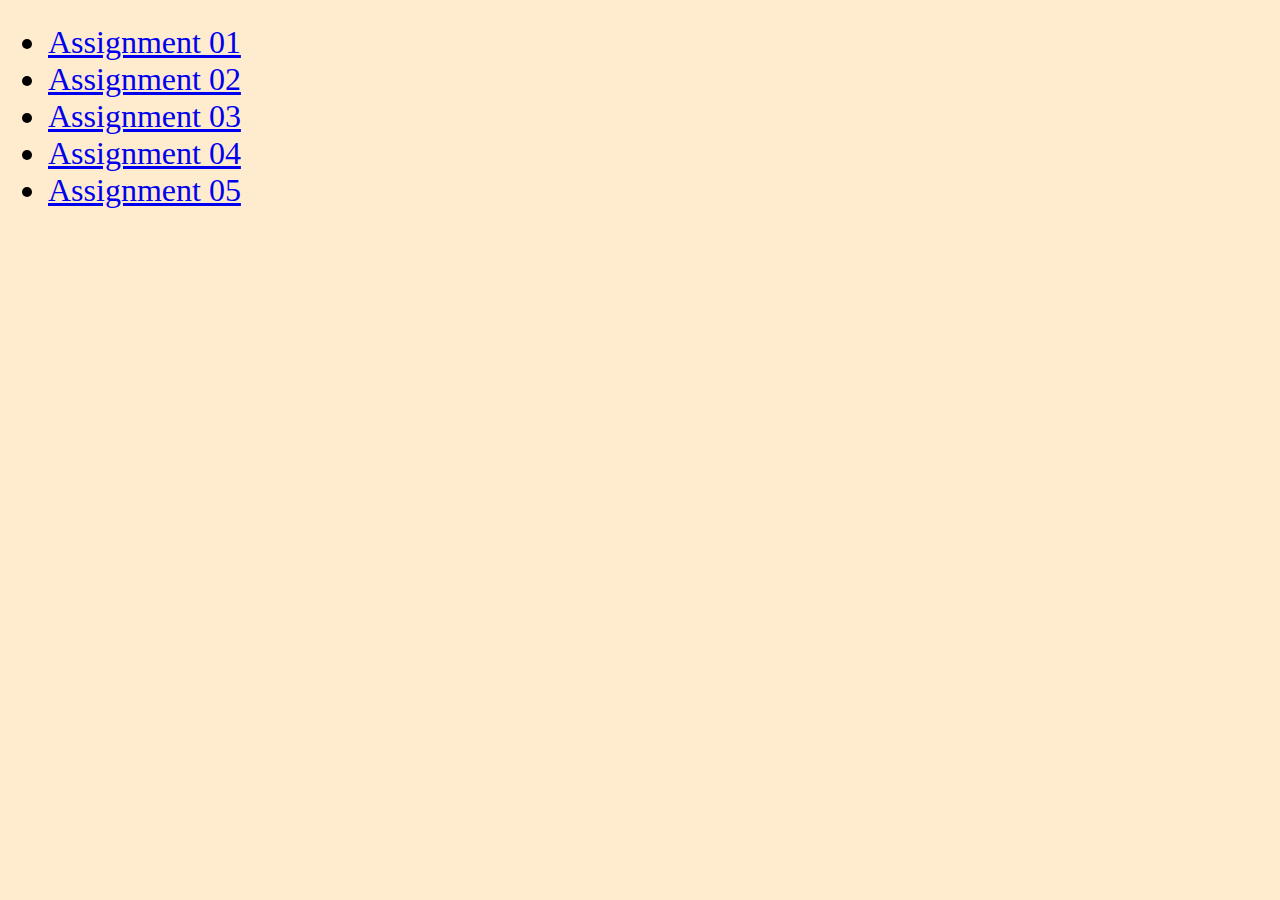
<file: index.html>
<!DOCTYPE html>
<html lang="en">
<head>
    <meta charset="UTF-8">
    <meta name="viewport" content="width=device-width, initial-scale=1.0">
    <title>Document</title>
    <style>
        body{
            background-color: blanchedalmond;
        }
        ul{
            font-size: x-large;
        }
        li{
            font-size: xx-large;
        }
    </style>
</head>
<body>
   <ul>
    <li><a href="./SMIT_CSS_Assignment_01/index.html">Assignment 01</a></li>
    <li><a href="./SMIT_CSS_Assignment_02/index.html">Assignment 02</a></li>
    <li><a href="./SMIT_CSS_Assignment_03/index.html">Assignment 03</a></li>
    <li><a href="./SMIT_CSS_Assignment_04/index.html">Assignment 04</a></li>
    <li><a href="./SMIT_CSS_Assignment_05/index.html">Assignment 05</a></li>
   </ul> 
</body>
</html>
</file>
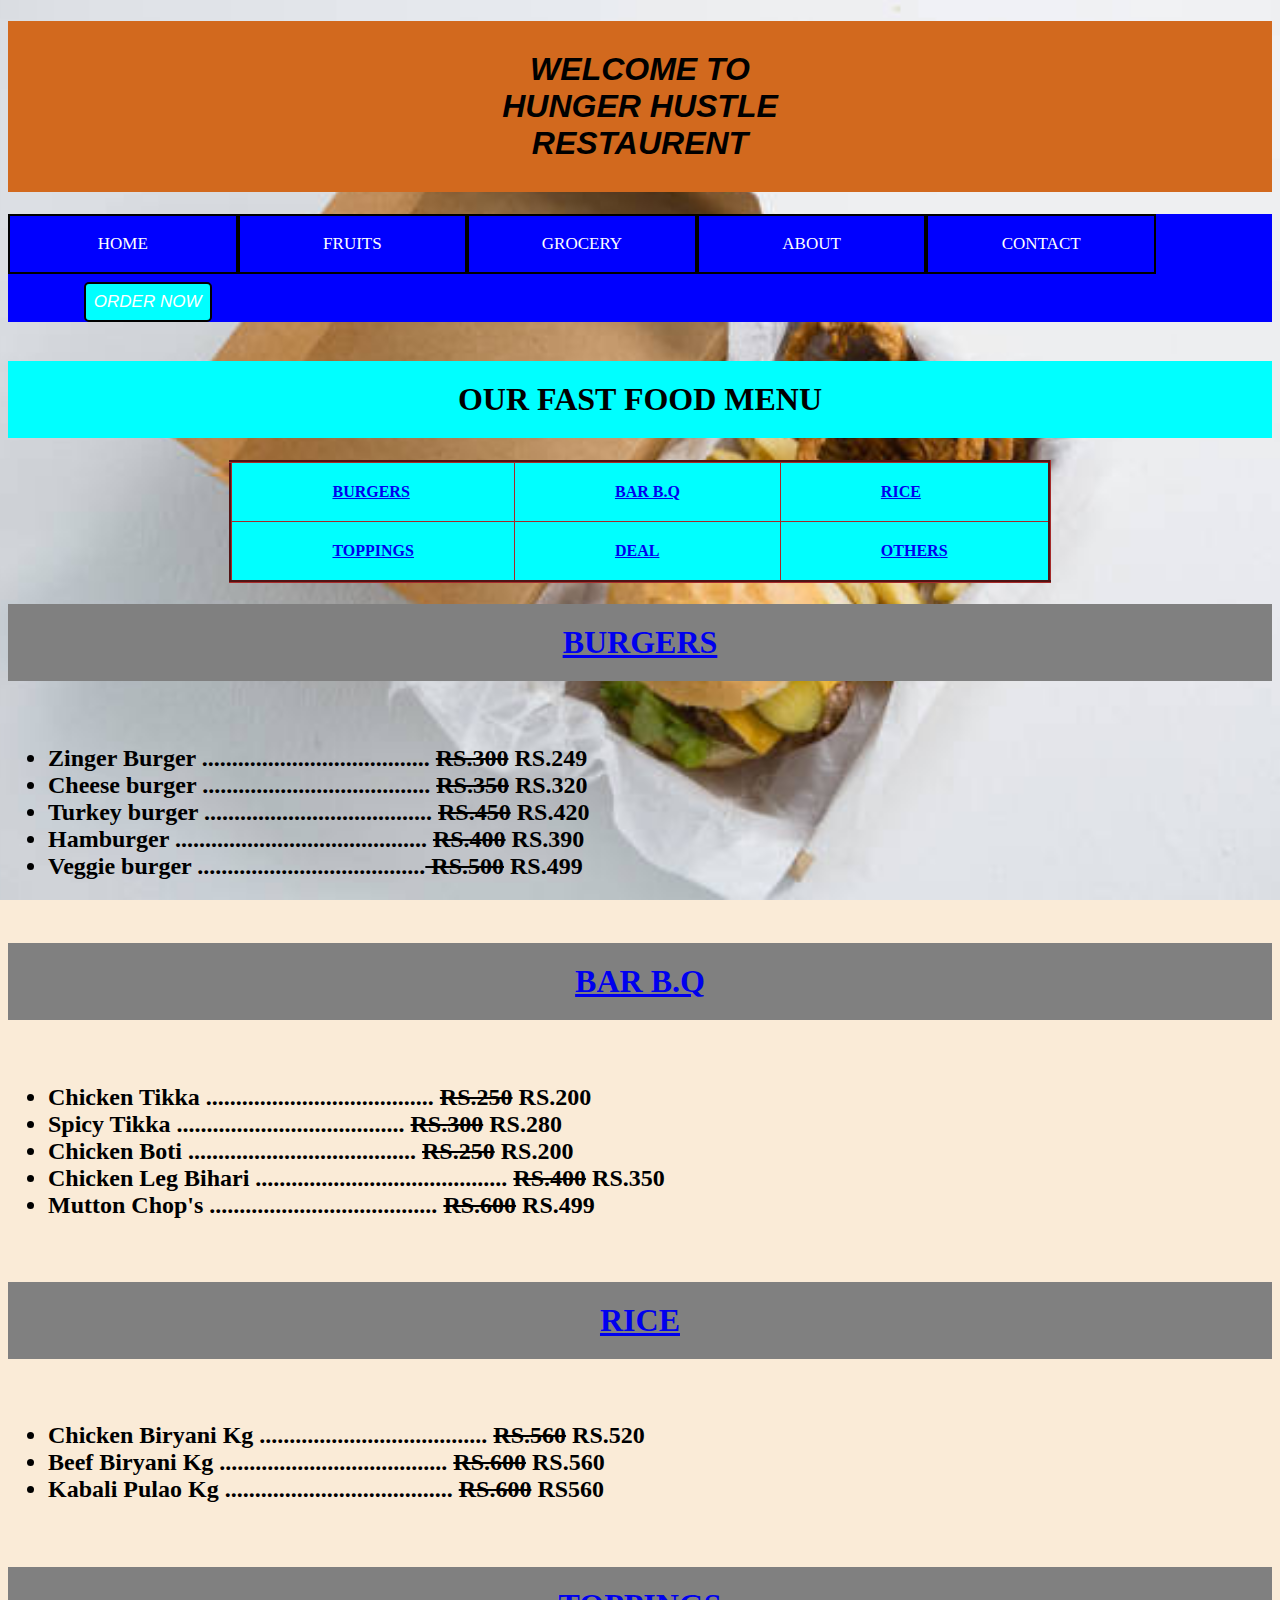
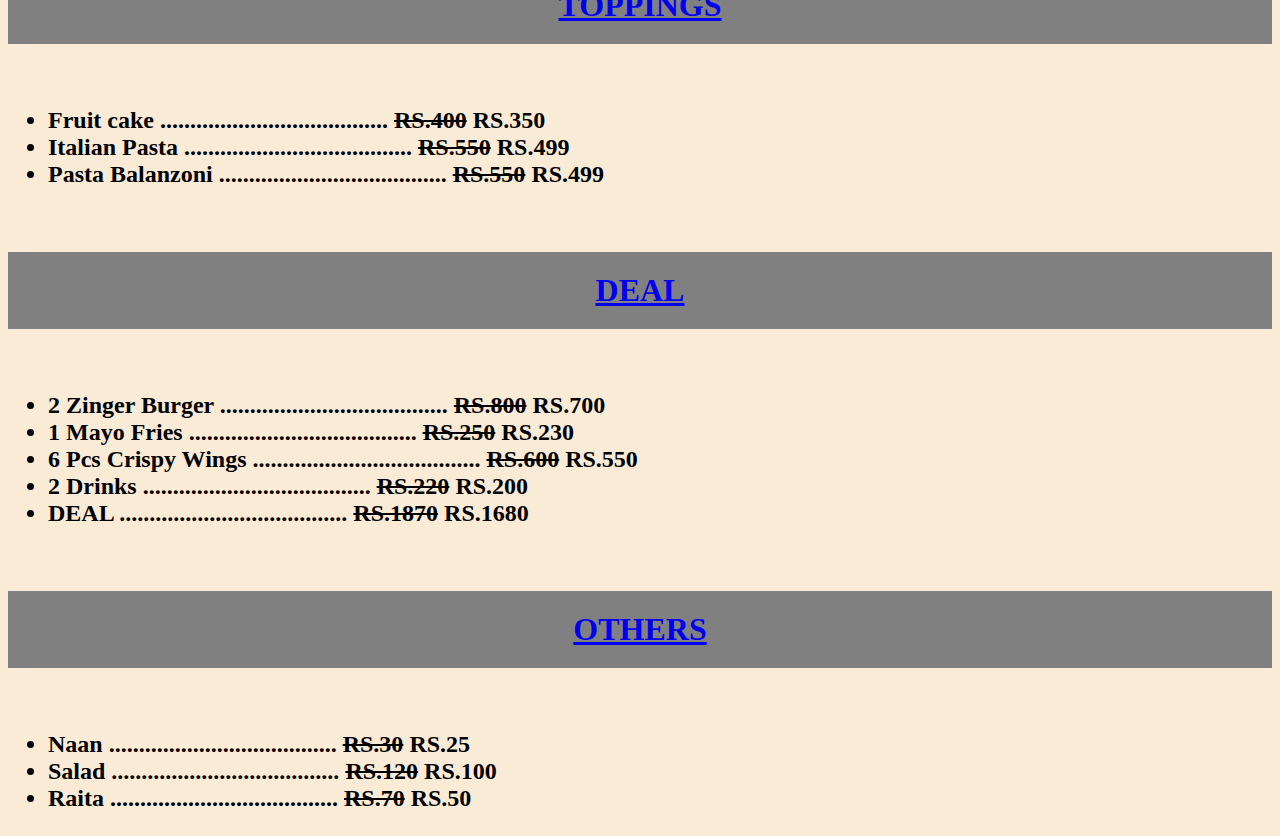
<file: SMIT_CSS_Assignment_01/index.html>
<!DOCTYPE html>
<html lang="en">
<head>
    <meta charset="UTF-8">
    <meta name="viewport" content="width=device-width, initial-scale=1.0">
    <title>Document</title>
    <link rel="stylesheet" href="STYLE.CSS">
    <style>
    </style>
</head>
<body style="background-color:antiquewhite" id="H-body">
    <h1  style="background-color:chocolate; 
            padding: 30px; font-style:oblique; font-family: 'Franklin Gothic Medium', 'Arial Narrow', Arial, sans-serif;;"><center> WELCOME TO<br>HUNGER HUSTLE<br>RESTAURENT</center></h1>
    <div class="navbar">
        <a class="active"href="#" style="border: 2px solid black;">HOME</a>
        <a href="Fruits.html"  style="border: 2px solid black;">FRUITS</a>
        <a href="Grocery.html"  style="border: 2px solid black;">GROCERY</a>
        <a href="About.html"  style="border: 2px solid black;">ABOUT</a>
        <a href="Contact.html"  style="border: 2px solid black;">CONTACT</a>
        <button class="button"  style="border: 2px solid black;">ORDER NOW</button>
    </div>
    <br>    
    <h1 style="background-color: aqua;
               text-align: center; padding: 20px;"><strong>OUR FAST FOOD MENU</strong></h1>
    <table align="center"   border="3" style="background-color: aqua; border-color: brown; border-collapse: collapse;
    color: ;">
        <center>
            <tr>
                <td style="padding-block: 20px; padding-inline-end: 100px; padding-inline-start: 100px;"><a href="#burger"><b>BURGERS</b></a></td>
                <td style="padding-block: 20px; padding-inline-end: 100px; padding-inline-start: 100px;"><a href="#BBQ"><b>BAR B.Q</b></a></td>
                <td style="padding-block: 20px; padding-inline-end: 100px; padding-inline-start: 100px;"><a href="#rice"><b>RICE</b></a></td>
            </tr>
            <tr>
                <td style="padding-block: 20px; padding-inline-end: 100px; padding-inline-start: 100px;"><a href="#topping"><b>TOPPINGS</b></a></td>
                <td style="padding-block: 20px; padding-inline-end: 100px; padding-inline-start: 100px;"><a href="#deal"><b>DEAL</b></a></td>
                <td style="padding-block: 20px; padding-inline-end: 100px; padding-inline-start: 100px;"><a href="#others"><b>OTHERS</b></a></td>
            </tr>
        </center>
    </table>
    <h1 style="background-color: grey; text-align: center; padding: 20px;"><strong> <a href="/index.html" id="burger">BURGERS</a></strong></h1>
    <br>
    <h2>
    <ul>
        <li> <strong>Zinger Burger ......................................</strong> <s>RS.300</s> RS.249</li>
        <li> <strong>Cheese burger ......................................</strong> <s>RS.350</s> RS.320</li>
        <li> <strong>Turkey burger ......................................</strong> <s>RS.450</s> RS.420</li>
        <li> <strong>Hamburger     ..........................................</strong> <s>RS.400</s> RS.390</li>
        <li> <strong>Veggie burger ......................................</strong><s> RS.500</s> RS.499</li>
    </ul>
</h2>
<br>
<h1 style="background-color: grey; text-align: center; padding: 20px;"><strong><a href="/index.html" id="BBQ">BAR B.Q</a></strong></h1>
<br>
<h2>
    <ul>
        <li> <strong>Chicken Tikka ......................................</strong> <s>RS.250</s> RS.200</li>
        <li> <strong>Spicy Tikka ......................................</strong> <s>RS.300</s> RS.280</li>
        <li> <strong>Chicken Boti ......................................</strong> <s>RS.250</s> RS.200</li>
        <li> <strong>Chicken Leg Bihari     ..........................................</strong> <s>RS.400</s> RS.350</li>
        <li> <strong>Mutton Chop's ......................................</strong> <s>RS.600</s> RS.499</li>
    </ul>
</h2>
<br>
<h1 style="background-color: grey; text-align: center; padding: 20px;"><strong><a href="/index.html" id="rice">RICE</a></strong></h1>
<br>
<h2>
    <ul>
        <li> <strong>Chicken Biryani Kg ......................................</strong> <s>RS.560</s> RS.520</li>
        <li> <strong>Beef Biryani Kg ......................................</strong> <s>RS.600</s> RS.560</li>
        <li> <strong>Kabali Pulao Kg ......................................</strong> <s>RS.600</s> RS560</li>
    </ul>
</h2>
<br>
<h1 style="background-color: grey; text-align: center; padding: 20px;"><strong><a href="/index.html" id="topping">TOPPINGS</a></strong></h1>
<br>
<h2>
    <ul>
        <li> <strong>Fruit cake ......................................</strong> <s>RS.400</s> RS.350</li>
        <li> <strong>Italian Pasta ......................................</strong> <s>RS.550</s> RS.499</li>
        <li> <strong>Pasta Balanzoni ......................................</strong> <s>RS.550</s> RS.499</li>
    </ul>
</h2>
<br>
<h1 style="background-color: grey; text-align: center; padding: 20px;"><strong><a href="/index.html" id="deal">DEAL</a></strong></h1>
<br>
<h2>
    <ul>
        <li> <strong>2 Zinger Burger ......................................</strong> <s>RS.800</s> RS.700</li>
        <li> <strong>1 Mayo Fries ......................................</strong> <s>RS.250</s> RS.230</li>
        <li> <strong>6 Pcs Crispy Wings  ......................................</strong> <s>RS.600</s> RS.550</li>
        <li> <strong>2 Drinks  ......................................</strong> <s>RS.220</s> RS.200</li>
        <li> <strong>DEAL  ......................................</strong> <s>RS.1870</s> RS.1680</li>
    </ul>
</h2>
<br>
<h1 style="background-color: grey; text-align: center; padding: 20px;"><strong><a href="/index.html" id="others">OTHERS</a></strong></h1>
<br>
<h2>
    <ul>
        <li> <strong>Naan ......................................</strong> <s>RS.30</s> RS.25</li>
        <li> <strong>Salad ......................................</strong> <s>RS.120</s> RS.100</li>
        <li> <strong>Raita  ......................................</strong> <s>RS.70</s> RS.50</li>
    </ul>
</h2>
</body>
</html>
</file>
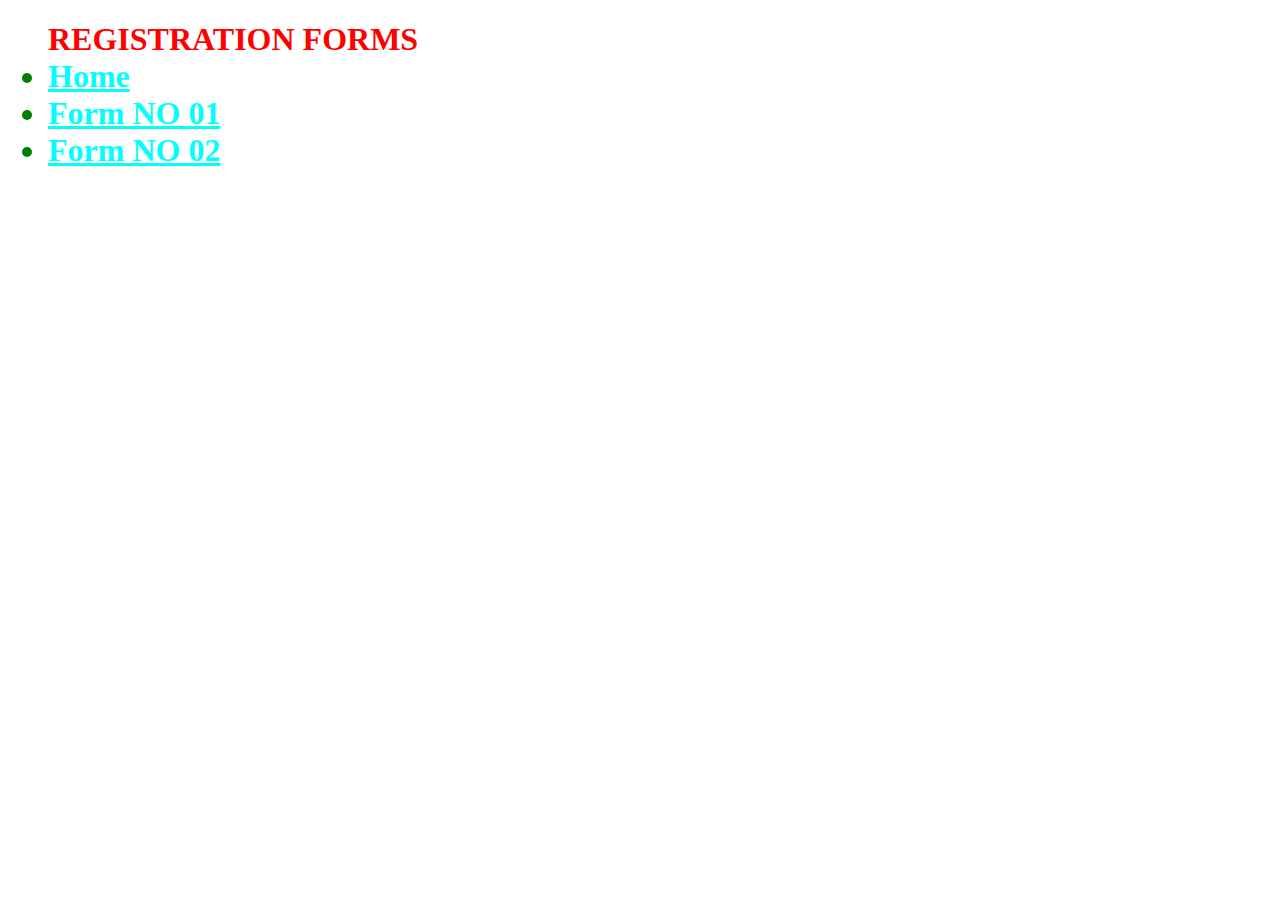
<file: SMIT_CSS_Assignment_02/index.html>
<!DOCTYPE html>
<html lang="en">
<head>
    <meta charset="UTF-8">
    <meta name="viewport" content="width=device-width, initial-scale=1.0">
    <title>Document</title>
    <style>
        body{
            background-image: url(https://images.pexels.com/photos/235985/pexels-photo-235985.jpeg?auto=compress&cs=tinysrgb&w=600);
            background-repeat: no-repeat;
            background-size: cover;
        }
        h1{
            color: red;
        }
        li{
            color: green;
        }
        a{
            color: aqua;
        }
        li:hover{
            color:orangered ;
        }
        a:hover{
            color:orangered ;
        }

    </style>
</head>
<body>
    <ul>
       <h1>REGISTRATION FORMS
         <li><a href="#">Home</a></li>
         <li><a href="Forms/01.html">Form NO 01</a></li>
         <li><a href="Forms/02.html">Form NO 02</a></li>
       </h1>
    </ul>

</body>
</html>
</file>
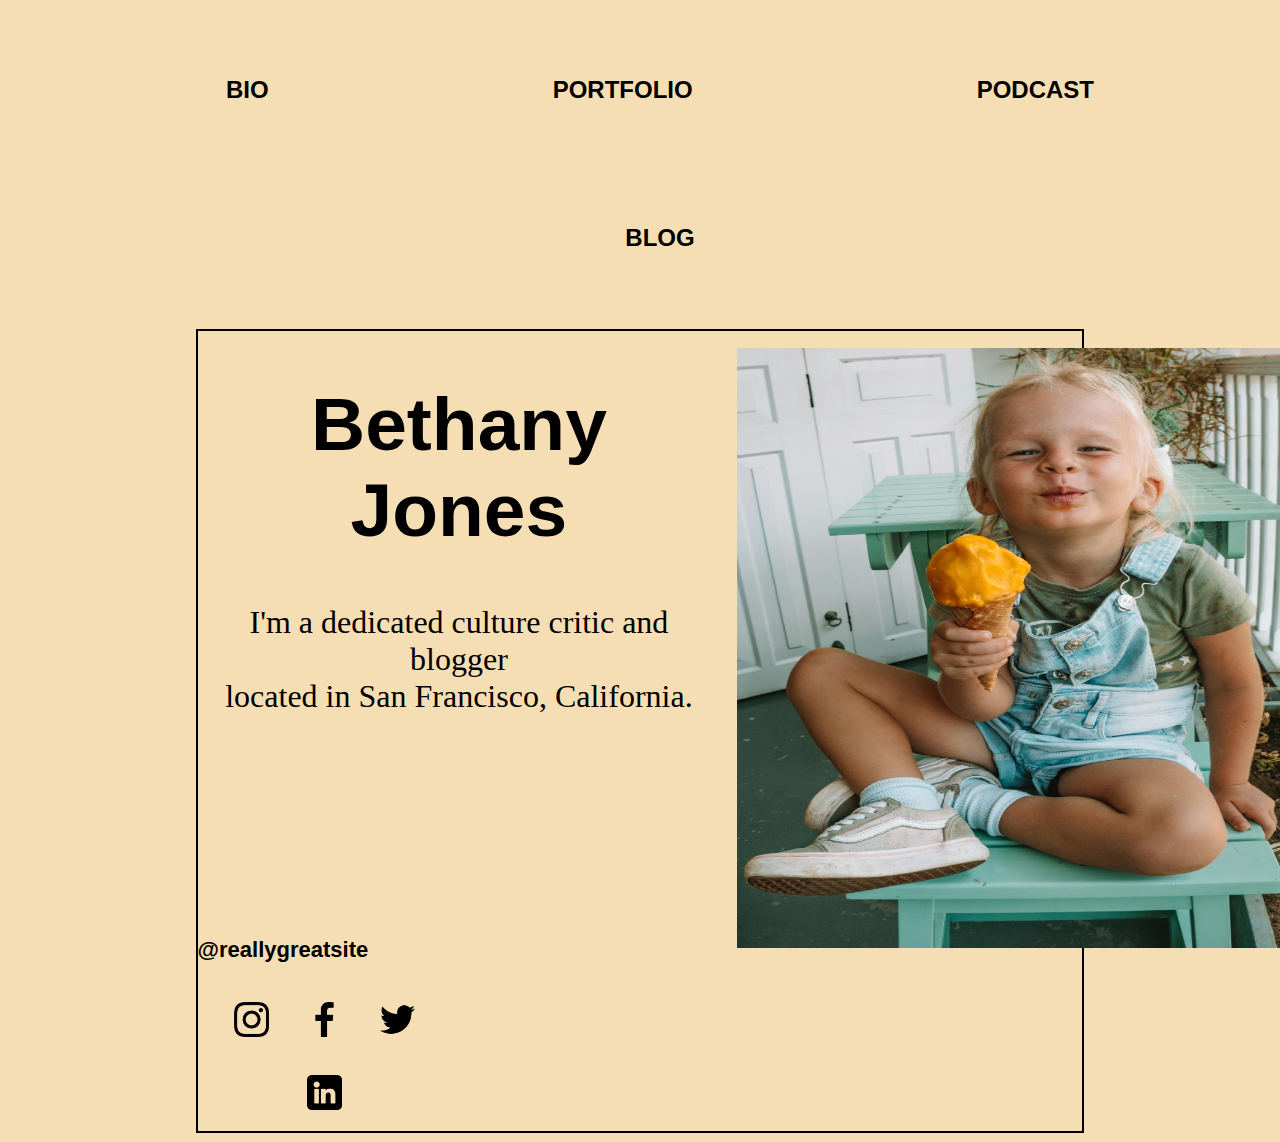
<file: SMIT_CSS_Assignment_03/index.html>
<!DOCTYPE html>
<html lang="en">
<head>
    <meta charset="UTF-8">
    <meta name="viewport" content="width=device-width, initial-scale=1.0">
    <title>Document</title>
    <style>
        #body{
            background-color: wheat;
        }
        li{
            display: inline-block;
            border: none;
            padding: 20px;
            font-weight:bolder;
            font-size:x-large;
            font-family: Arial, Helvetica, sans-serif;
            margin: 40px 120px;
        }
        #cards{
            border: 2px solid black;
            margin: 1px 165px;
            display: inline-flex;
            width: 70%;
            height: auto;
        }
        #card{
         width: 60%;
        }
        h1{
            font-family:sans-serif;
            font-size: 75px;
            /* font-weight: bold; */
            
        }
        img{
            width: 550px;
            height: 600px;
            margin: 17px;
        }
        p{
            
            font-size: 32px;
        }
        #insta{
            display: inline-block;
            border: none;
            width: 35px;
            height: 35px;
        }
        #fb{
            display: inline-block;
            border: none;
            width: 35px;
            height: 35px;
        }
        #X{
            display: inline-block;
            border: none;
            width: 35px;
            height: 35px;
        }
        #linkedin{
            display: inline-block;
            border: none;
            width: 35px;
            height: 35px;
        }
    </style>
</head>
<body id="body">
    <center>
     <ul>
        <li>BIO</li>
        <li>PORTFOLIO</li>
        <li>PODCAST</li>
        <li>BLOG</li>
     </ul>
     <div id="cards">
        <div id="card">
            <h1>Bethany Jones</h1>
            <p>I'm a dedicated culture critic and blogger <br>located in San Francisco, California.</p>
            <p style="font-size: 22px; font-weight: bold; font-family: sans-serif; padding-right: 352px; padding-top: 190px;">@reallygreatsite</p>
            <div style="padding-right: 269px; ">
              <img src="img/instagram.png" alt="" id="insta">
              <img src="img/facebook-app-symbol.png" alt="" id="fb">
              <img src="img/twitter.png" alt="" id="X">
              <img src="img/linkedin.png" alt="" id="linkedin">
            </div>
        </div>
        <div>
            <img src="img/pic.jpg" alt="Main Image">
        </div>

     </div>

    </center>
</body>
</html>
</file>
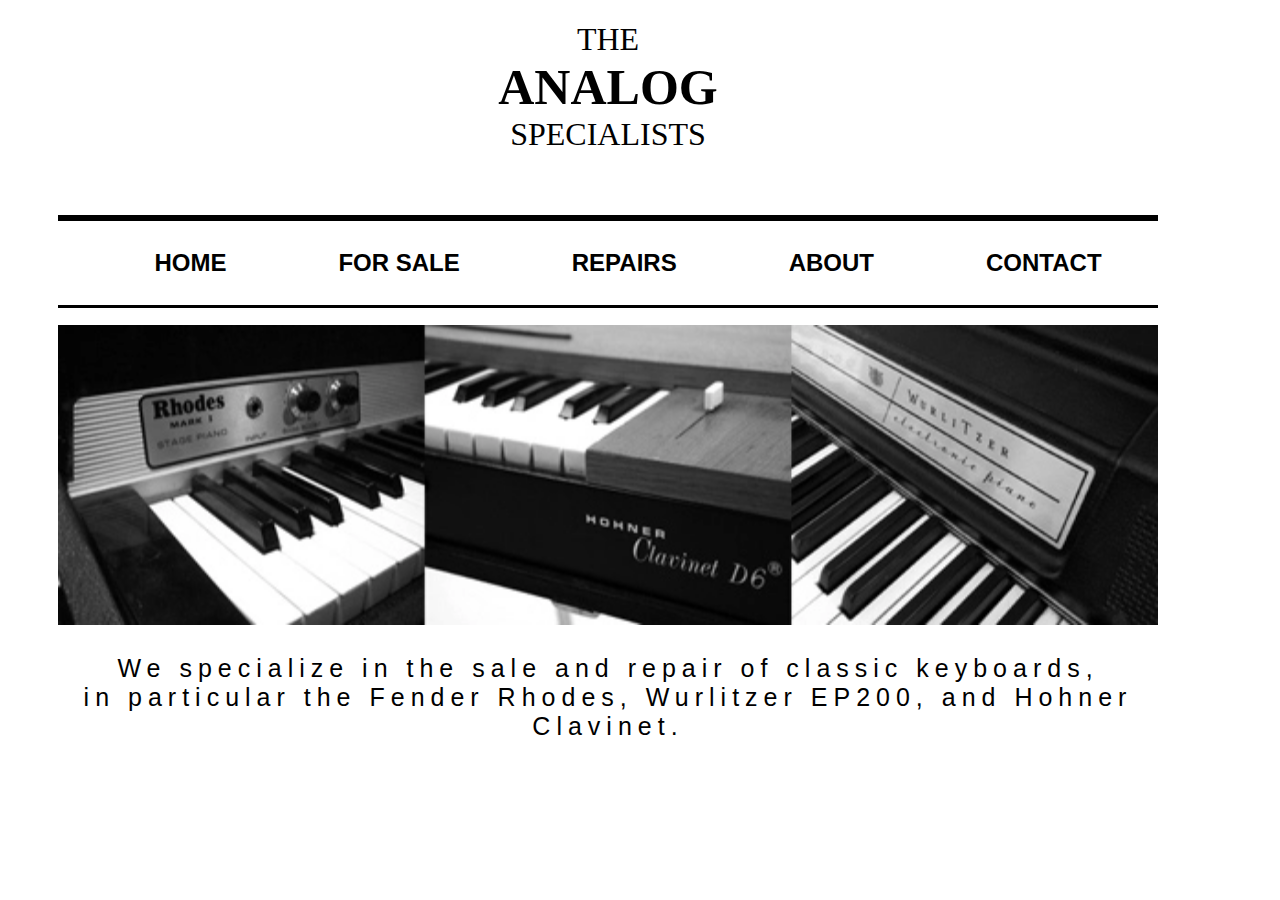
<file: SMIT_CSS_Assignment_04/index.html>
<!DOCTYPE html>
<html lang="en">
<head>
    <meta charset="UTF-8">
    <meta name="viewport" content="width=device-width, initial-scale=1.0">
    <title>Document</title>
    <style>
        body{
            width: 1200px;
            height: 1600;
        }
        #the{
            font-weight: lighter;
            font-family: Cambria, Cochin, Georgia, Times, 'Times New Roman', serif;
        }
        #analog{
            font-weight:bold;
            font-size: 50px;
            font-family:Cambria, Cochin, Georgia, Times, 'Times New Roman', serif;
        }
        #specialists{
            font-weight: lighter;
            margin-bottom: 2px;
            font-family: Cambria, Cochin, Georgia, Times, 'Times New Roman', serif;
        }
        /* ul{
            text-decoration: overline underline;
        } */
        #nav{
            border-top: 6px solid;
            border-bottom: 3px solid;
            margin: 4px 50px;
        }
        li{
            display: inline-block;
            border: none;
            padding: 4px;
            font-weight:bolder;
            font-size:x-large;
            font-family: Arial, Helvetica, sans-serif;
            margin: 8px 50px;
        }
        img{
            width: 1100px;
            height: 300px;
            margin-top: 13px;
        }
        p{
            font-size: 25px;
            font-family: 'Lucida Sans', 'Lucida Sans Regular', 'Lucida Grande', 'Lucida Sans Unicode', Geneva, Verdana, sans-serif;
            font-style: normal;
            letter-spacing: 6px;
        }
    </style>
</head>
<body>
    <center>
       <h1><span id="the">THE</span><br><span id="analog">ANALOG</span><br><span id="specialists">SPECIALISTS</span></h1>
       <br>
       <br>
       <div id="nav">
         <ul>
          <li>HOME</li>
          <li>FOR SALE</li>
          <li>REPAIRS</li>
          <li>ABOUT</li>
          <li>CONTACT</li>
         </ul>
       </div>
       <div>
        <img src="img/keys.webp" alt="Main Image">
       </div>
      
       <p>We specialize in the sale and repair of classic keyboards,<br>in particular the Fender Rhodes, Wurlitzer EP200, and Hohner<br>Clavinet.</p>
     
    </center>
</body>
</html>
</file>
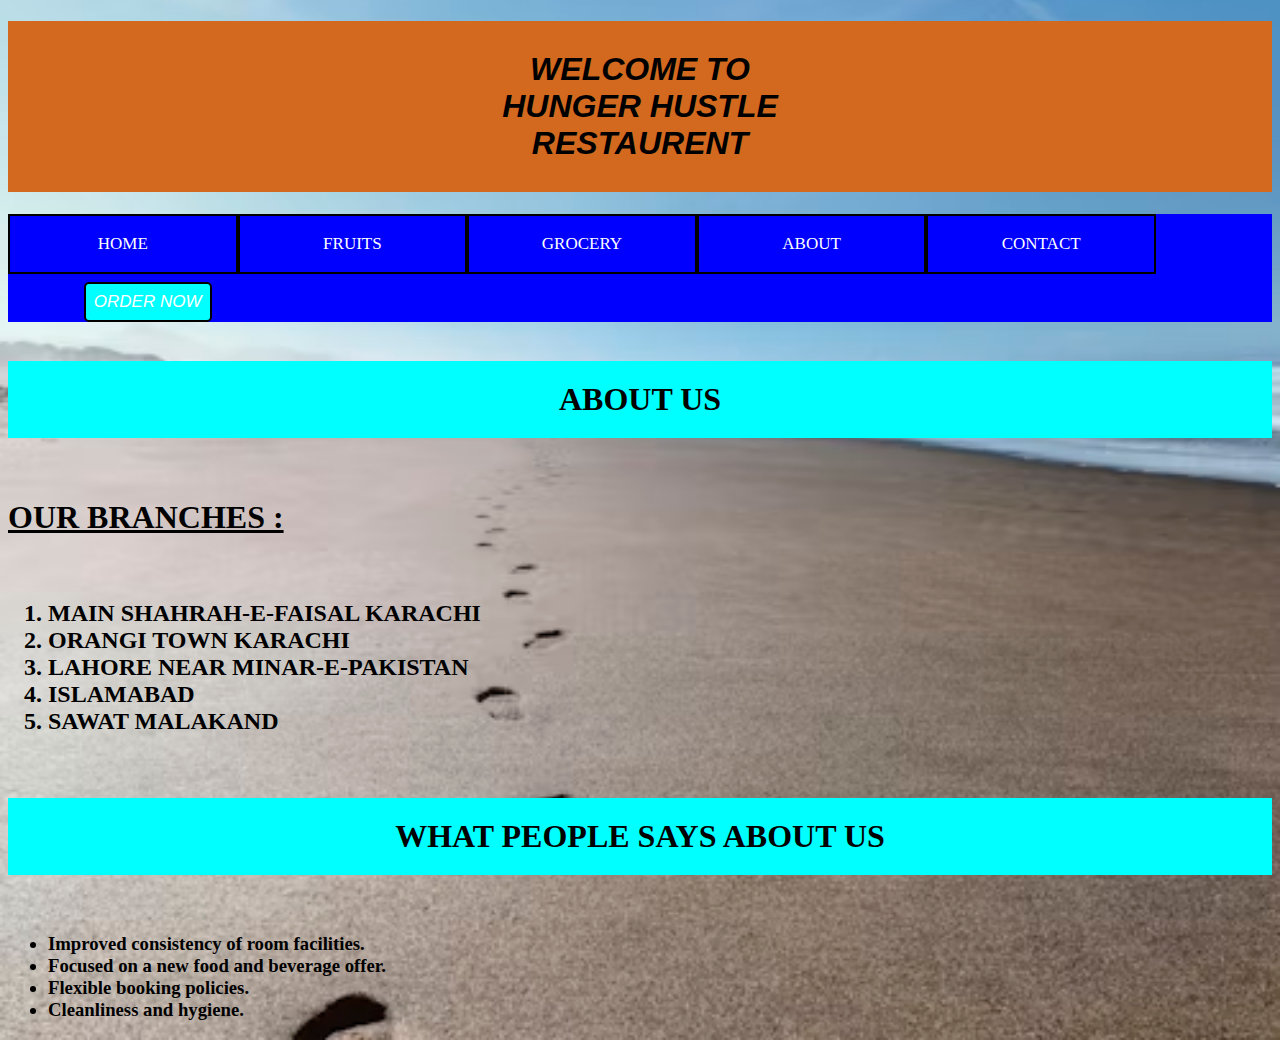
<file: SMIT_CSS_Assignment_01/About.html>
<!DOCTYPE html>
<html lang="en">
<head>
    <meta charset="UTF-8">
    <meta name="viewport" content="width=device-width, initial-scale=1.0">
    <title>Document</title>
    <link rel="stylesheet" href="STYLE.CSS">
    <style>
    </style>
</head>
<body style="background-color:antiquewhite"  id="A-body">
    <h1 style="background-color:chocolate; 
            padding: 30px; font-style:oblique; font-family: 'Franklin Gothic Medium', 'Arial Narrow', Arial, sans-serif;;"><center> WELCOME TO<br>HUNGER HUSTLE<br>RESTAURENT</center></h1>
    <div class="navbar">
        <a class="active"href="index.html" style="border: 2px solid black;">HOME</a>
        <a href="Fruits.html" style="border: 2px solid black;">FRUITS</a>
        <a href="Grocery.html" style="border: 2px solid black;">GROCERY</a>
        <a href="#" style="border: 2px solid black;">ABOUT</a>
        <a href="Contact.html" style="border: 2px solid black;">CONTACT</a>
        <button class="button" style="border: 2px solid black;">ORDER NOW</button>
    </div>
    <br>
    <h1 style="background-color: aqua; text-align: center; padding: 20px;"><strong>ABOUT US</strong></h1>
    <br>
    <h1><u>
        OUR BRANCHES :
    </u>
    </h1>
    <br>
    <h2>
    <ol>
        <li>MAIN SHAHRAH-E-FAISAL KARACHI</li>
        <li>ORANGI TOWN KARACHI</li>
        <li>LAHORE NEAR MINAR-E-PAKISTAN</li>
        <li>ISLAMABAD</li>
        <li>SAWAT MALAKAND</li>
    </ol>
</h2>
<br>
<h1 style="background-color: aqua; text-align: center; padding: 20px;"><strong>WHAT PEOPLE SAYS ABOUT US</strong></h1>
<br>
<h3>
    <ul>
        <li>Improved consistency of room facilities.</li>
        <li>Focused on a new food and beverage offer.</li>
        <li>Flexible booking policies.</li>
        <li>Cleanliness and hygiene.</li>
    </ul>
</h3>
</body>
</html>
</file>
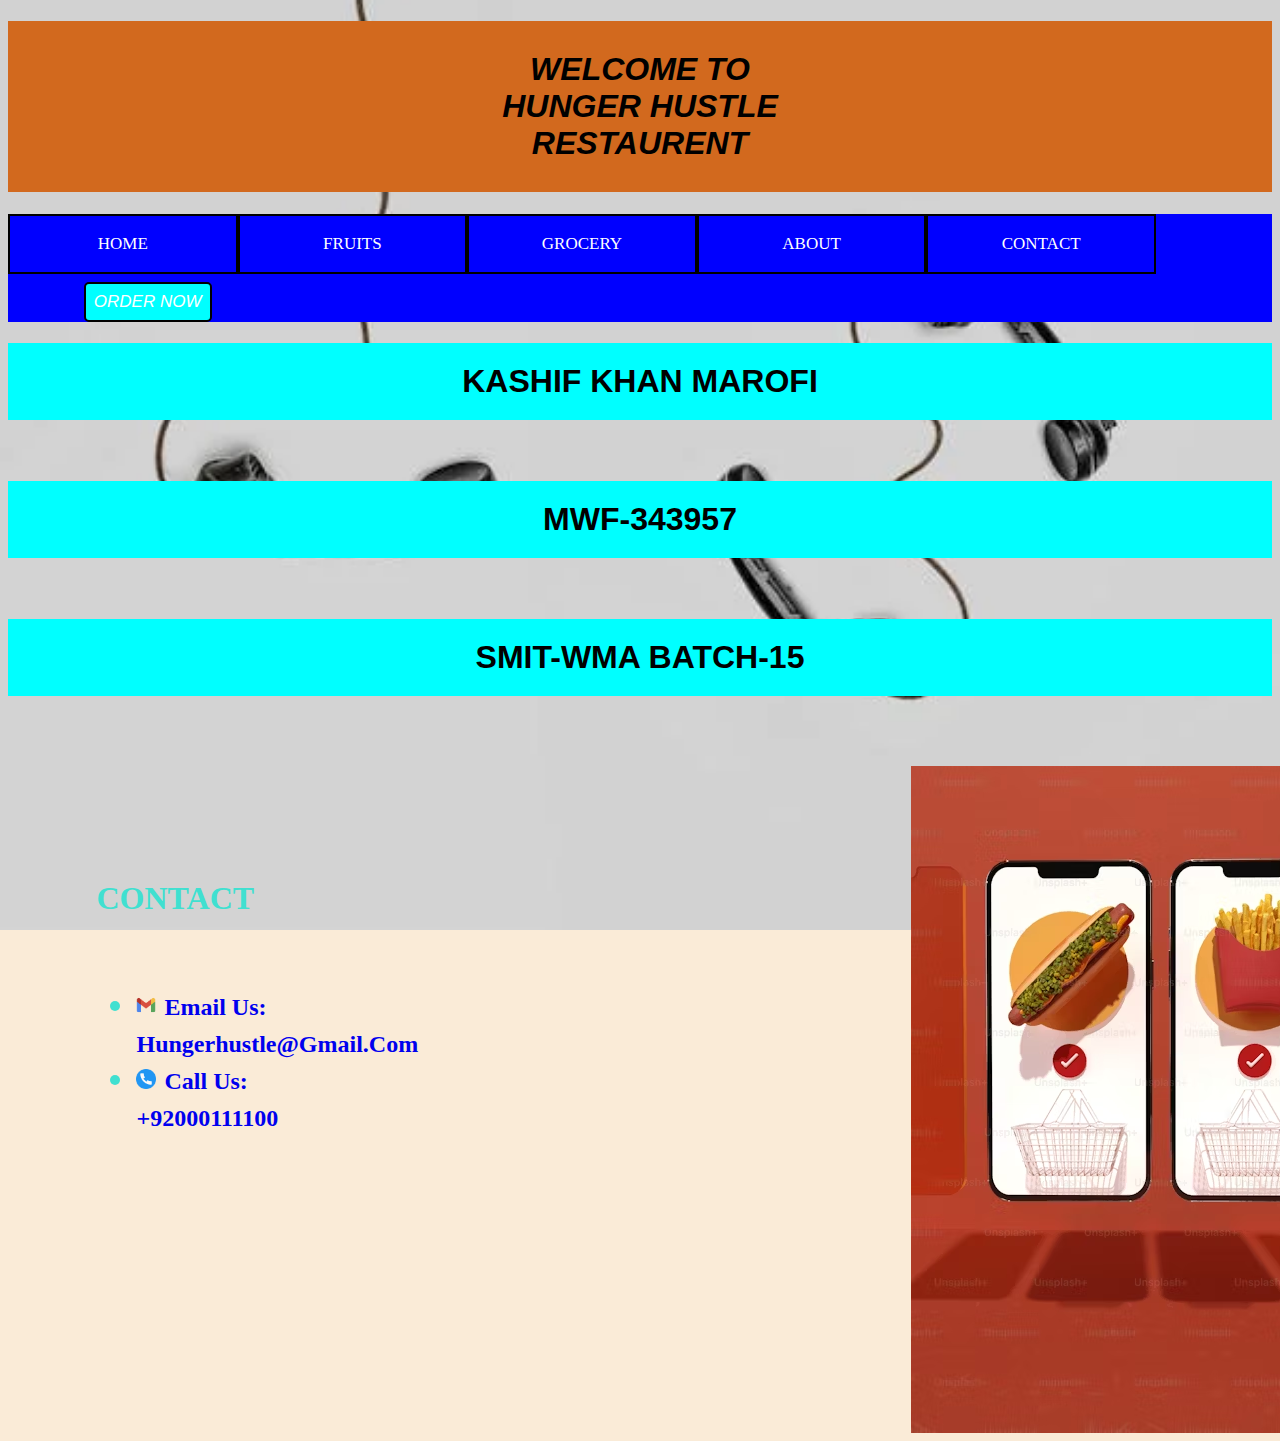
<file: SMIT_CSS_Assignment_01/Contact.html>
<!DOCTYPE html>
<html lang="en">
<head>
    <meta charset="UTF-8">
    <meta name="viewport" content="width=device-width, initial-scale=1.0">
    <title>Document</title>
     <link rel="stylesheet" href="STYLE.CSS">
     <style>
      </style>

</head>

<body style="background-color:antiquewhite" id="C-body" >
    <h1 style="background-color:chocolate; 
    padding: 30px; font-style:oblique; font-family: 'Franklin Gothic Medium', 'Arial Narrow', Arial, sans-serif;;"><center> WELCOME TO<br>HUNGER HUSTLE<br>RESTAURENT</center></h1>
    <div class="navbar">
        <a class="active"href="index.html" style="border: 2px solid black;">HOME</a>
        <a href="Fruits.html" style="border: 2px solid black;">FRUITS</a>
        <a href="Grocery.html" style="border: 2px solid black;">GROCERY</a>
        <a href="About.html" style="border: 2px solid black;">ABOUT</a>
        <a href="Contact.html" style="border: 2px solid black;">CONTACT</a>
        <button class="button" style="border: 2px solid black;">ORDER NOW</button>
    </div>
    <h1 style="background-color: aqua;
               font-family: 'Gill Sans', 'Gill Sans MT', Calibri, 'Trebuchet MS', sans-serif;
               text-align: center; padding: 20px;"><strong>KASHIF KHAN MAROFI</strong></h1>
    <br>
    <h1 style="background-color: aqua;
               font-family: 'Gill Sans', 'Gill Sans MT', Calibri, 'Trebuchet MS', sans-serif;
               text-align: center; padding: 20px;"><strong>MWF-343957</strong></h1>
    <br>
    <h1 style="background-color: aqua;
              font-family: 'Gill Sans', 'Gill Sans MT', Calibri, 'Trebuchet MS', sans-serif;
              text-align: center; padding: 20px;"><strong>SMIT-WMA BATCH-15</strong></h1>
    <br> 
    <br>
    <div style="display: flex;">
    <h6 style="margin-left: 7%; margin-top: 10%; color:turquoise;  text-transform: capitalize; font-size: xx-large; ">CONTACT 
        <br>
        <br>
        <div>
          <ul>
            <li>
              <img src="images/email.png" alt="Email Us" style="width: 20px; ">  
              <a href="mailto:hungerhustle@gmail.com" style="font-size:x-large; text-decoration: none;" >Email Us: <br>hungerhustle@gmail.com </a>    
            </li> 
            <li>
                <img src="images/Call.png" alt="Call Us" style="width: 20px;">  
                <a href= "tellto:+92000111100" style="font-size:x-large; text-decoration: none;">Call Us: <br>+92000111100 </a>
            </li> 

          </ul>
        </div>
    </h6>
    <img src="images/9_Image" alt="Image" style="margin-left: 39%; margin-top: 1%; size: 100px;" >
    </div>
    <!-- <div>
        <ul style=" margin-top: 100%;  margin-left:10%;">
         <li style="margin-top: 100%;">
            
         </li>
        </ul>
    </div> -->
    
    
</body>
</html>
</file>
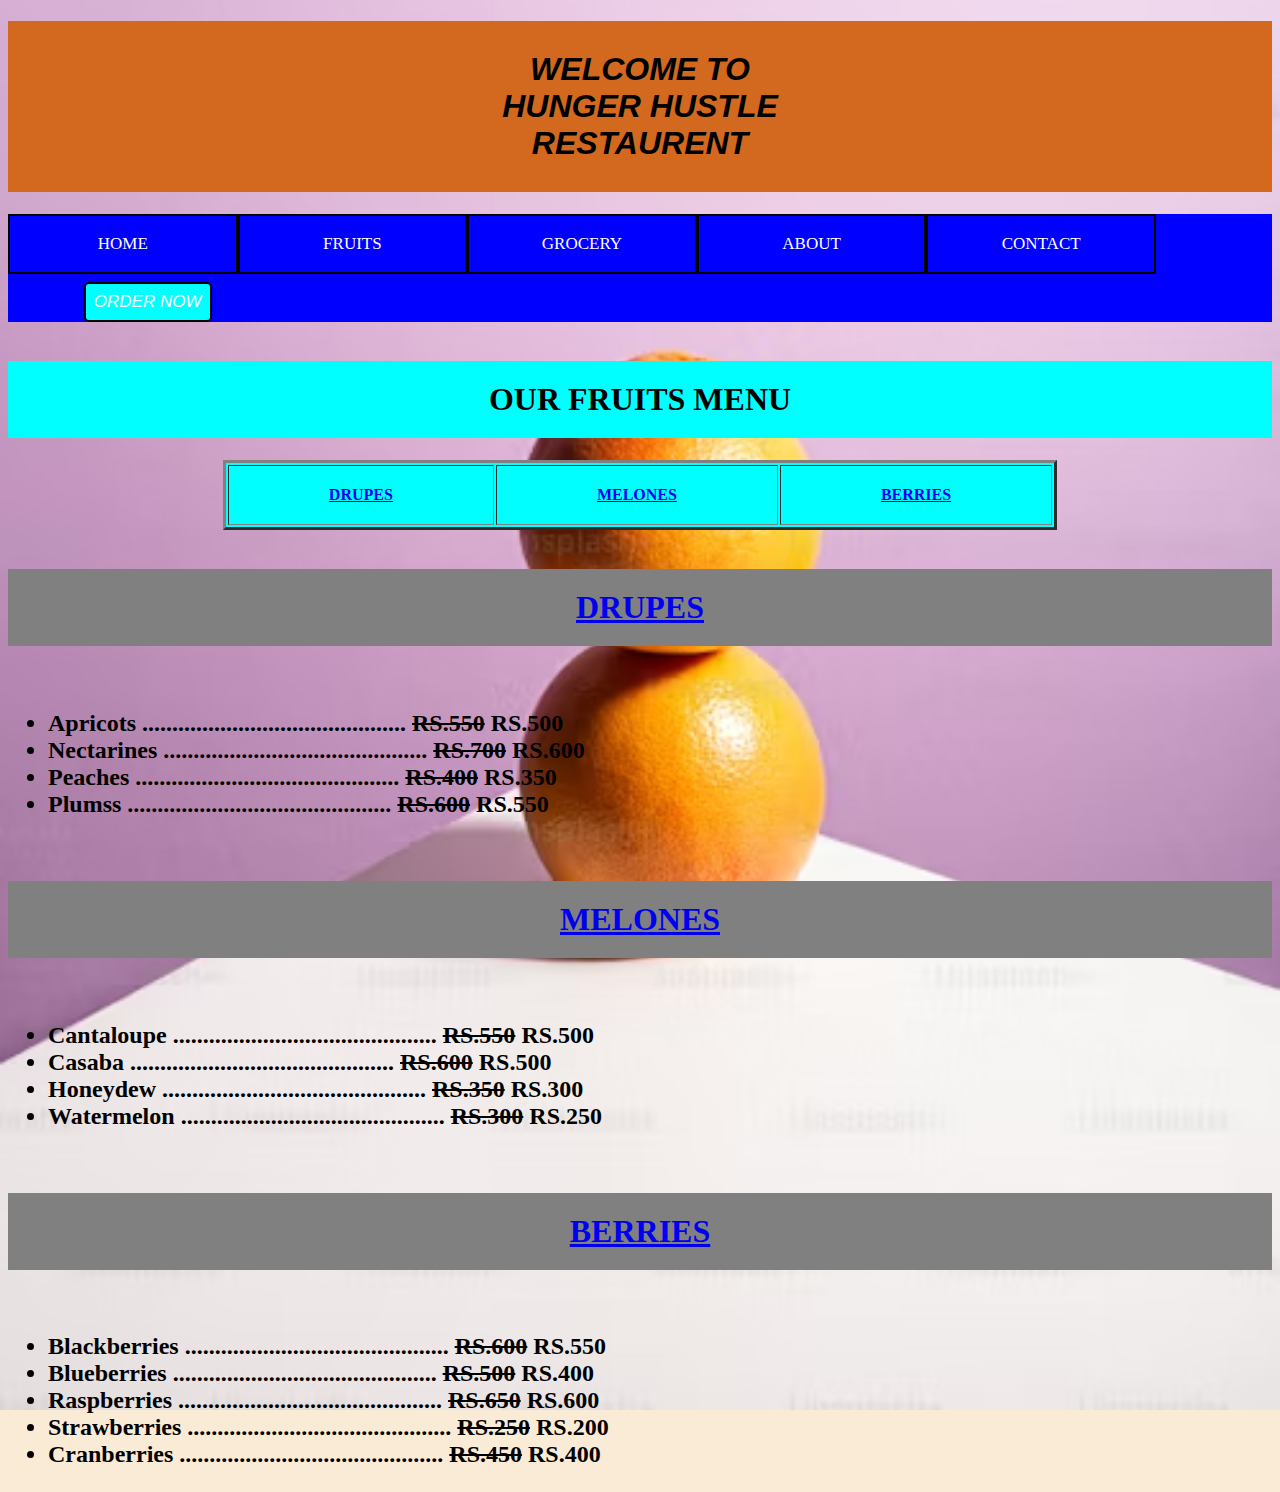
<file: SMIT_CSS_Assignment_01/Fruits.html>
<!DOCTYPE html>
<html lang="en">
<head>
    <meta charset="UTF-8">
    <meta name="viewport" content="width=device-width, initial-scale=1.0">
    <title>Document</title>
    <link rel="stylesheet" href="STYLE.CSS">
    <style>
    </style>
</head>
<body style="background-color:antiquewhite" id="F-body" >
        <h1  style="background-color:chocolate; 
                padding: 30px; font-style:oblique; font-family: 'Franklin Gothic Medium', 'Arial Narrow', Arial, sans-serif;;" id="top"><center> WELCOME TO<br>HUNGER HUSTLE<br>RESTAURENT</center></h1>
    <div class="navbar">
        <a class="active"href="index.html" style="border: 2px solid black;">HOME</a>
        <a href="#" style="border: 2px solid black;">FRUITS</a>
        <a href="Grocery.html" style="border: 2px solid black;">GROCERY</a>
        <a href="About.html" style="border: 2px solid black;">ABOUT</a>
        <a href="Contact.html" style="border: 2px solid black;">CONTACT</a>
        <button class="button" style="border: 2px solid black;">ORDER NOW</button>
    </div>
    <br>
    <h1 style="background-color: aqua; text-align: center; padding: 20px;"><strong>OUR FRUITS MENU</strong></h1>
    <table align="center"   border="3" style="background-color: aqua;">
        <center>
            <tr>
                <td style="padding-block: 20px; padding-inline-end: 100px; padding-inline-start: 100px;"><a href="#drupes"><b>DRUPES</b></a></td>
                <td style="padding-block: 20px; padding-inline-end: 100px; padding-inline-start: 100px;"><a href="#melones"><b>MELONES</b></a></td>
                <td style="padding-block: 20px; padding-inline-end: 100px; padding-inline-start: 100px;"><a href="#berries"><b>BERRIES</b></a></td>
            </tr>
        </center>
    </table>
    <br>
    <h1 style="background-color: grey; text-align: center; padding: 20px;"><strong><a href="/Fruits.html" id="drupes">DRUPES</a></strong></h1>
    <br>
    <h2>
    <ul>
        <li> <strong>Apricots ............................................</strong> <s>RS.550</s> RS.500</li>
        <li> <strong>Nectarines ............................................</strong> <s>RS.700</s> RS.600</li>
        <li> <strong>Peaches ............................................</strong> <s>RS.400</s> RS.350</li>
        <li> <strong>Plumss ............................................</strong> <s>RS.600</s> RS.550</li>
    </ul>
</h2>
<br>
<h1 style="background-color: grey; text-align: center; padding: 20px;"><strong><a href="/Fruits.html" id="melones">MELONES</a></strong></h1>
<br>
<h2>
    <ul>
        <li> <strong>Cantaloupe ............................................</strong> <s>RS.550</s> RS.500</li>
        <li> <strong>Casaba ............................................</strong> <s>RS.600</s> RS.500</li>
        <li> <strong>Honeydew ............................................</strong> <s>RS.350</s> RS.300</li>
        <li> <strong>Watermelon ............................................</strong> <s>RS.300</s> RS.250</li>
    </ul>
</h2>
<br>
<h1 style="background-color: grey; text-align: center; padding: 20px;"><strong><a href="/Fruits.html" id="berries">BERRIES</a></strong></h1>
<br>
<h2>
    <ul>
        <li> <strong>Blackberries ............................................</strong> <s>RS.600</s> RS.550</li>
        <li> <strong>Blueberries ............................................</strong> <s>RS.500</s> RS.400</li>
        <li> <strong>Raspberries ............................................</strong> <s>RS.650</s> RS.600</li>
        <li> <strong>Strawberries ............................................</strong> <s>RS.250</s> RS.200</li>
        <li> <strong>Cranberries ............................................</strong> <s>RS.450</s> RS.400</li>
    </ul>
</h2>
</body>
</html>
</file>
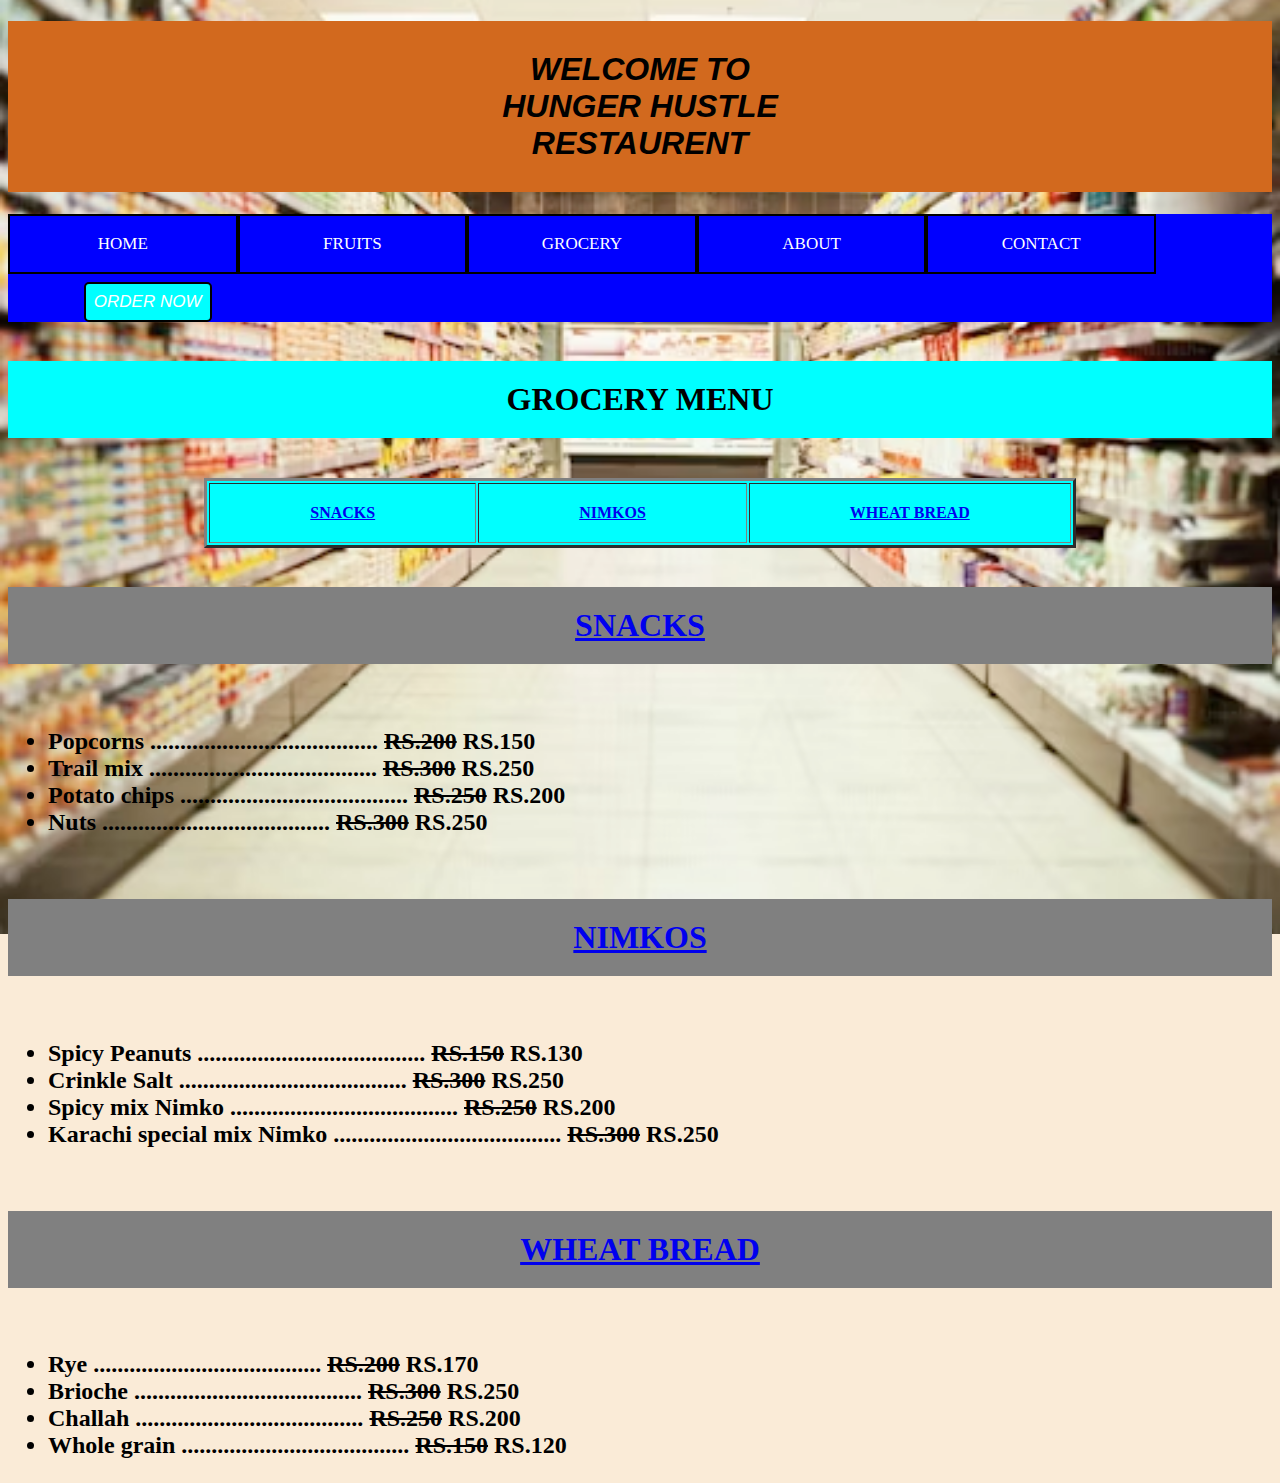
<file: SMIT_CSS_Assignment_01/Grocery.html>
<!DOCTYPE html>
<html lang="en">
<head>
    <meta charset="UTF-8">
    <meta name="viewport" content="width=device-width, initial-scale=1.0">
    <title>Document</title>
    <link rel="stylesheet" href="STYLE.CSS">
    <style>
    </style>
</head>
<body style="background-color:antiquewhite" id="G-body" >
    <h1  style="background-color:chocolate; 
                padding: 30px; font-style:oblique; font-family: 'Franklin Gothic Medium', 'Arial Narrow', Arial, sans-serif;;" id="top"><center> WELCOME TO<br>HUNGER HUSTLE<br>RESTAURENT</center></h1>
    <div class="navbar">
        <a class="active"href="index.html"  style="border: 2px solid black;">HOME</a>
        <a href="Fruits.html" style="border: 2px solid black;">FRUITS</a>
        <a href="#" style="border: 2px solid black;">GROCERY</a>
        <a href="About.html" style="border: 2px solid black;">ABOUT</a>
        <a href="Contact.html" style="border: 2px solid black;">CONTACT</a>
        <button class="button" style="border: 2px solid black;">ORDER NOW</button>
    </div>
    <br>  
    <h1 style="background-color: aqua; text-align: center; padding: 20px;"><strong>GROCERY MENU</strong></h1>
    <br>
    <table align="center"   border="3" style="background-color: aqua;">
        <center>
            <tr>
                <td style="padding-block: 20px; padding-inline-end: 100px; padding-inline-start: 100px;"><a href="#snacks"><b>SNACKS</b></a></td>
                <td style="padding-block: 20px; padding-inline-end: 100px; padding-inline-start: 100px;"><a href="#nimkos"><b>NIMKOS</b></a></td>
                <td style="padding-block: 20px; padding-inline-end: 100px; padding-inline-start: 100px;"><a href="#wheat bread"><b>WHEAT BREAD</b></a></td>
            </tr>
        </center>
</table>
        <br>
        <h1 style="background-color: grey; text-align: center; padding: 20px;"><strong><a href="/Grocery.html" id="snacks">SNACKS</a></strong></h1>
        <br>
        <h2>
            <ul>
                <li><Strong>Popcorns ......................................</Strong> <s>RS.200</s> RS.150</li>
                <li><Strong>Trail mix ......................................</Strong> <s>RS.300</s> RS.250</li>
                <li><Strong>Potato chips ......................................</Strong> <s>RS.250</s> RS.200</li>
                <li><Strong>Nuts ......................................</Strong> <s>RS.300</s> RS.250</li>
            </ul>
        </h2>
        <br>
        <h1 style="background-color: grey; text-align: center; padding: 20px;"><strong><a href="/Grocery.html" id="nimkos">NIMKOS</a></strong></h1>
        <br>
        <h2>
            <ul>
                <li><Strong>Spicy Peanuts ......................................</Strong> <s>RS.150</s> RS.130</li>
                <li><Strong>Crinkle Salt ......................................</Strong> <s>RS.300</s> RS.250</li>
                <li><Strong>Spicy mix Nimko ......................................</Strong> <s>RS.250</s> RS.200</li>
                <li><Strong>Karachi special mix Nimko ......................................</Strong> <s>RS.300</s> RS.250</li>
            </ul>
        </h2>
        <br>
        <h1 style="background-color: grey; text-align: center; padding: 20px;"><strong><a href="/Grocery.html" id="wheat bread">WHEAT BREAD</a></strong></h1>
        <br>
        <h2>
            <ul>
                <li><Strong>Rye ......................................</Strong> <s>RS.200</s> RS.170</li>
                <li><Strong>Brioche ......................................</Strong> <s>RS.300</s> RS.250</li>
                <li><Strong>Challah ......................................</Strong> <s>RS.250</s> RS.200</li>
                <li><Strong>Whole grain ......................................</Strong> <s>RS.150</s> RS.120</li>
            </ul>
        </h2>
</body>
</html>
</file>
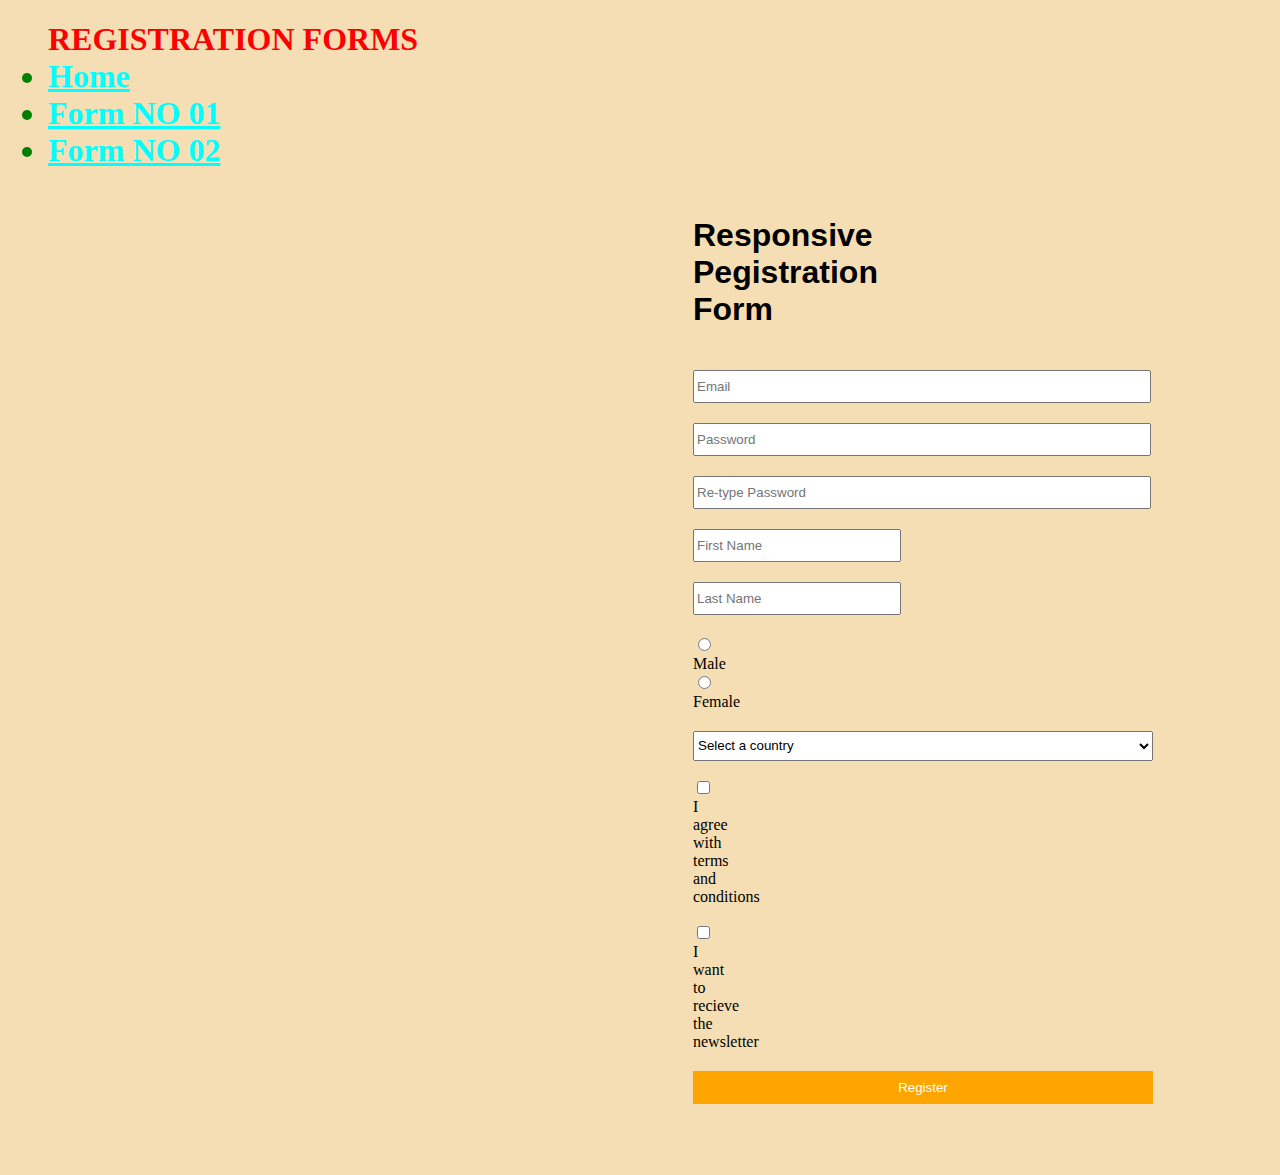
<file: SMIT_CSS_Assignment_02/Forms/01.html>
<!DOCTYPE html>
<html lang="en">
<head>
    <meta charset="UTF-8">
    <meta name="viewport" content="width=device-width, initial-scale=1.0">
    <title>Document</title>
    <title>Put icon inside an input element</title>
    <style>
        h1{
            color: red;
        }
        li{
            color: green;
        }
        a{
            color: aqua;
        }
        li:hover{
            color:orangered ;
        }
        a:hover{
            color:orangered ;
        }
    #email{
        height: 27px;
        width: 450px;
        margin-top: 20px;
    }
    #password{
        height: 27px;
        width: 450px;
        margin-top: 20px;
    }
    #name{
        height: 27px;
        width: 200px;
        margin-top: 20px;
        /* margin-left: 10px;
        margin-right: 10px; */
    }
    #radio{
        margin-right: 337px;
        margin-top: 20px;
    }
    #dropdown{
        margin-top: 20px;
    }
    button{
        background-color: orange;
        height: 33px;
        width: 460px;
        margin-top: 20px;
        color: white;
        font-family: Arial, Helvetica, sans-serif;
        border: none;
        margin-bottom: 60px;
    }
    </style>
</head>
<body style="background-color: wheat;">
    <ul>
        <h1>REGISTRATION FORMS
            <li><a href="../index.html">Home</a></li>
          <li><a href="#">Form NO 01</a></li>
          <li><a href="02.html">Form NO 02</a></li>
        </h1>
    </ul>
    <center>
       <div style="background-color: wheat; align-items: center;">
        <div style="background-color:white;margin:10px 685px; border-top: 5px solid orange; border-bottom: 1px solid white;">
            <h1 style="color: black; font-family: Arial, Helvetica, sans-serif;">Responsive Pegistration <br>Form</h1>
            <form>
                <div id="">
                    <i id="email-icon"></i>
                    <input id="email" type="email" placeholder="Email" >
                </div>
                <div id="">
                    <i id="lock-icon"></i>
                    <input id="password" type="password" placeholder="Password" >
                </div>
                <div id="">
                    <i id="password-icon"></i>
                    <input id="password" type="password" placeholder="Re-type Password" >
                </div>
                <div id="">
                    <i id="name"></i>
                    <input id="name" type="text" placeholder="First Name" style="margin-right: 40px;" >
                    <i id="name"></i>
                    <input id="name" type="text" placeholder="Last Name" >
                </div>
                <div id="radio">
                    <input type="radio">
                    <label for="">Male</label>
                    <input type="radio">
                    <label for="">Female</label>
                </div>
                <div id="dropdown">
                    <select name="" id="" style="width: 460px; height: 30px;">
                        <option value="" disabled selected>Select a country</option>
                        <option value="">Pakistan</option>
                        <option value="">India</option>
                        <option value="">America</option>
                        <option value="">Turkey</option>
                        <option value="">China</option>
                    </select>
                </div>
                <div style=" margin-right: 231px;">
                    <input type="checkbox" style="margin-top: 20px;" >
                    <label for="">I agree with terms and conditions</label><br>
                    <input type="checkbox" style="margin-top: 20px;">
                    <label for="" style="margin-right: 12px;">I want to recieve the newsletter</label>
                </div>
                <div>
                    <button>Register</button>
                </div>
            </form>

        </div>

       </div>
    </center>
</body>
</html>
</file>
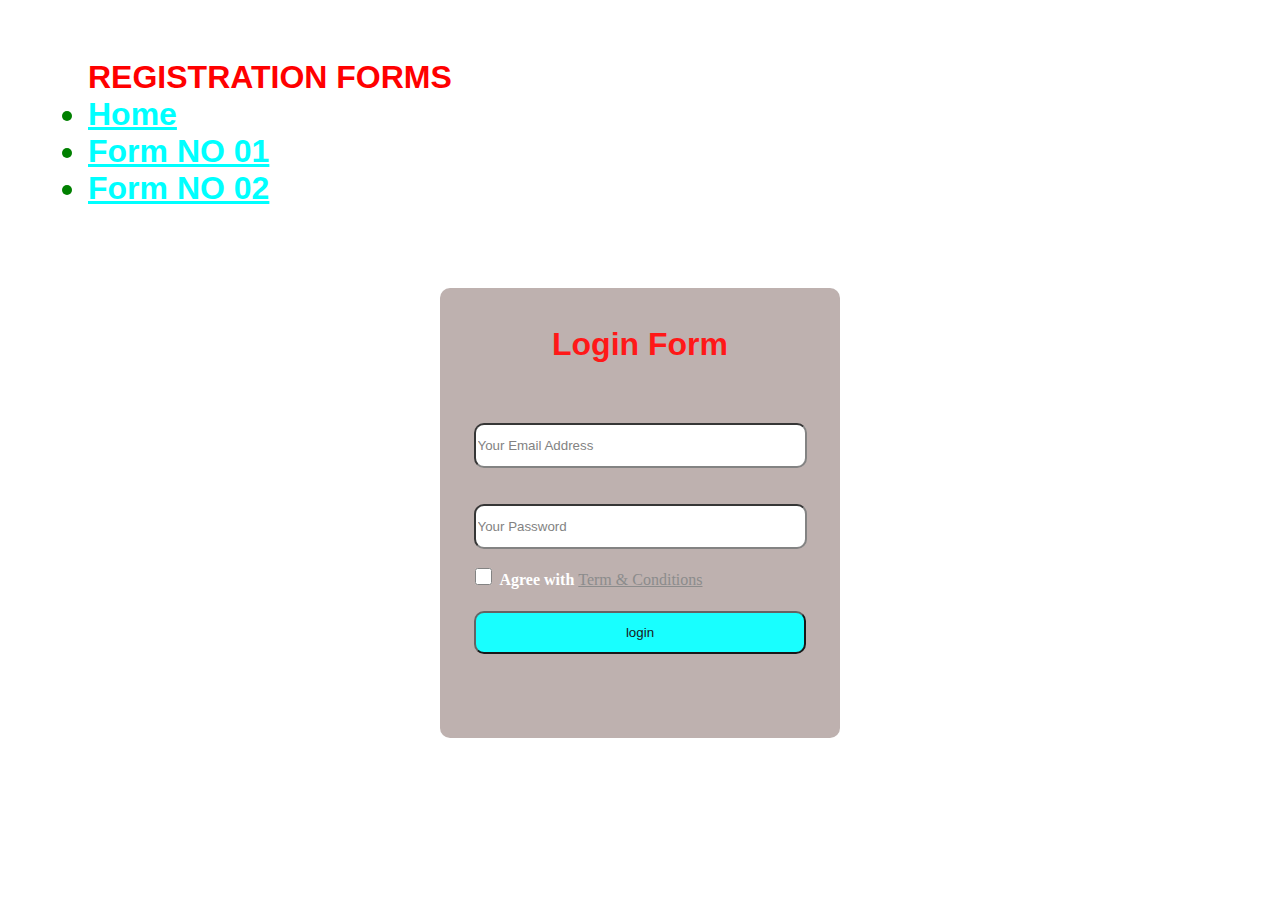
<file: SMIT_CSS_Assignment_02/Forms/02.html>
<!DOCTYPE html>
<html lang="en">
<head>
    <meta charset="UTF-8">
    <meta name="viewport" content="width=device-width, initial-scale=1.0">
    <title>Document</title>
    <style>
        body{
            background-image: url(https://images.pexels.com/photos/1534411/pexels-photo-1534411.jpeg?auto=compress&cs=tinysrgb&w=600);
            background-repeat: no-repeat;
            background-size: cover;
        }
        #Mdiv{
            background-color: rgb(183, 169, 167);
            width: 400px;
            height: 450px;
            border-radius: 10px;
            opacity: 0.9;
        }
        h1{
            font-family: 'Franklin Gothic Medium', 'Arial Narrow', Arial, sans-serif;
            color: white;
            padding: 38px 40px;


        }
        #input{
            width: 325px;
            height: 39px;
            border-radius: 10px;

        }
        #check{
            border-radius: 10px;
            margin-top: 1px;
            margin-bottom: 8px;
            margin-left: -102px;
            height: 17px;
            width: 17px;
            border-radius: 3%;
        }
        strong{
            color: white;

        }
        span{
            text-decoration: underline;
            color: gray;
            font-weight: lighter;
        }
        button{
            background-color: aqua;
            padding: 12px 150px;
            border-radius: 10px;
        }
        button:hover{
            background-color: tomato;
        }
        h1{
            color: red;
        }
        li{
            color: green;
        }
        li:hover{
            color:orangered ;
        }
        a:hover{
            color:orangered ;
        }
        a{
            color: aqua;
        }
    </style>
</head>
<body>
    <ul>
        <h1>REGISTRATION FORMS
            <li><a href="../index.html">Home</a></li>
          <li><a href="01.html">Form NO 01</a></li>
          <li><a href="#">Form NO 02</a></li>
        </h1>
     </ul>
 
    <center>
        <div style="  align-content: center;">
    <div id="Mdiv">
      <h1>Login Form</h1>
      <input type="email" placeholder="Your Email Address" id="input"><br>
      <br>
      <br>
      <input type="password" placeholder="Your Password" id="input"><br>
      <br>
      <input type="checkbox" id="check">
      <label for=""><strong>Agree with</strong> <span>Term & Conditions</span></label><br>
      <br>
      <button>login</button>

    </div>
</div>
    </center>
</body>
</html>
</file>
<file: SMIT_CSS_Assignment_01/STYLE.CSS>
#F-body{
  background-image: url(images/4_Image.avif );
  background-repeat: no-repeat;
  background-position: center;
  background-attachment: fixed;
  background-size: cover;

}
#G-body{
  background-image: url(images/5_Image.avif );
  background-repeat: no-repeat;
  background-position: center;
  background-attachment: fixed;
  background-size: cover;

}
#A-body{
  background-image: url(images/6-Image.avif);
  background-repeat: no-repeat;
  background-position: center;
  background-attachment: fixed;
  background-size: cover;

}
#C-body{
  background-image: url(images/CB.webp);
  background-repeat: no-repeat;
  background-position: center;
  background-attachment: fixed;
  background-size: cover;

}
#H-body{
  background-image: url(images/8-Image.jpg );
  background-repeat: no-repeat;
  background-position: center;
  background-attachment: fixed;
  background-size: cover;

}
/* THE NAVIGATION MANU */
.navbar {
    background-color:blue;
    overflow: auto;
    width: 100%;
}
/* NAVIGATION LINKS */
.navbar a {
    float: left;
    padding: 18px;
    color: white;
    text-decoration: none;
    font-size: 17px;
    width: 15%; /* Four equal-width links. If you have two links, use 50%, and 33.33% for three links, etc.. */
    text-align: center; /* If you want the text to be centered */
  }
  /* FOR BUTTON  */
  .button{
    background-color: aqua;
    padding: 8px;
    margin-top: 8px;
    margin-left:6% ;
    color: white;
    font-size: 17px;
    justify-content: center;
    border-radius: 5px;
    font-style:oblique;
  }
/* THE CONTACT PAGE */
.contact.html {
    background-color: brown;
    overflow: auto;
    width: 100%;
}
</file>
